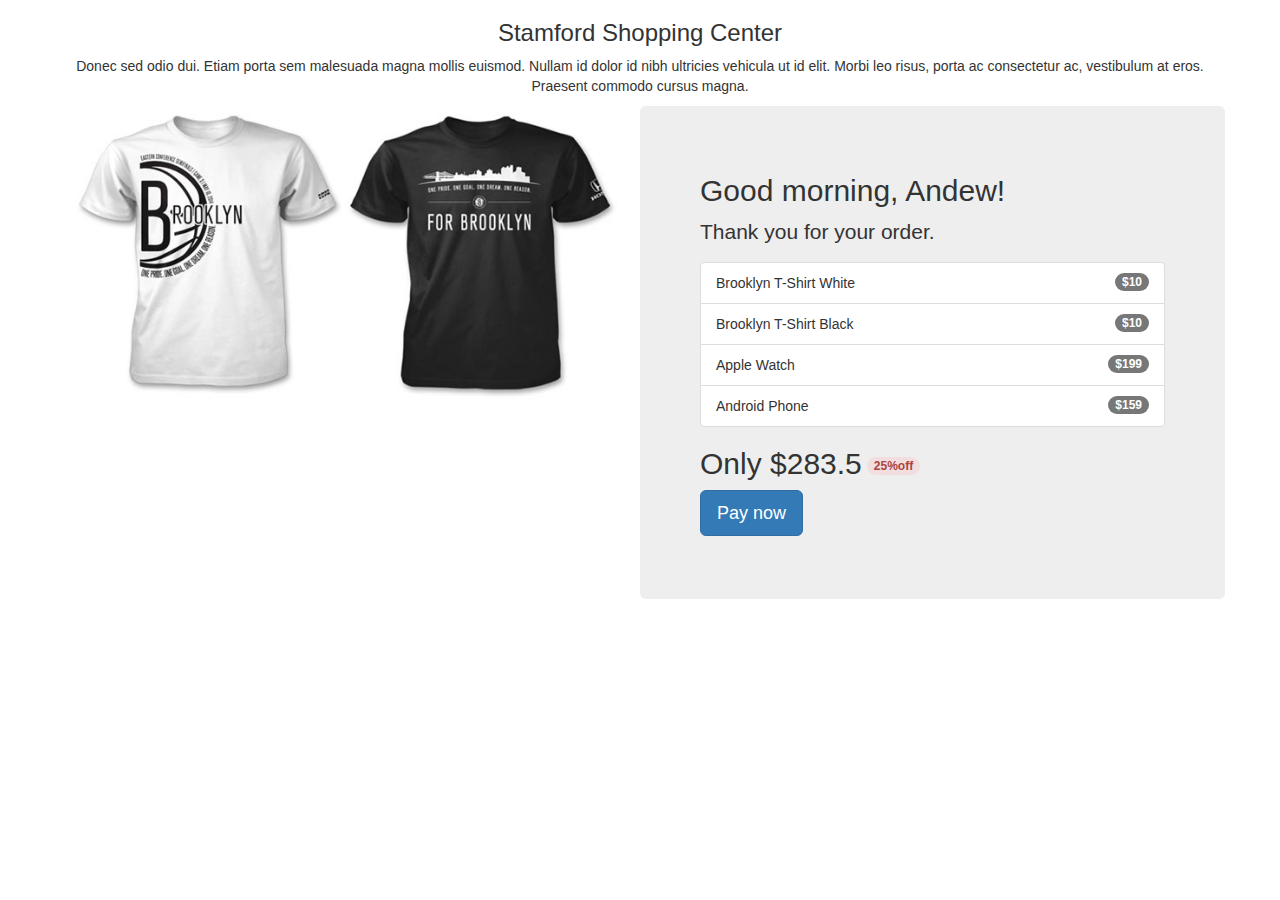
<file: Week3/index.html>
<!DOCTYPE html>
<html lang="en">
	<head>
		<meta charset="UTF-8">
        <title>Stamford Shopping Center</title>
        <link rel="stylesheet" type="text/css" href="css/bootstrap.css">
	</head>
	<body>
    <div class="container">
        <div class="row">
            <div class="col-md-12 text-center">
                <h3>Stamford Shopping Center</h3>
                <p>Donec sed odio dui. Etiam porta sem malesuada magna mollis euismod. Nullam id dolor id nibh ultricies vehicula ut id elit. Morbi leo risus, porta ac consectetur ac, vestibulum at eros. Praesent commodo cursus magna.</p>
            </div>
        </div>
        <div class="row">
            <div class="col-md-6">
                <img class="img-responsive" src="images/t-shirt.jpg"/>
            </div>
            <div class="col-md-6 jumbotron">
                <h2><span id="greeting">Hello</span>, <span id="customer-name">CUSTOMER</span>!</h2>
                <p>Thank you for your order.</p>

                <ul id="product-list" class="list-group">
                    <li class="list-group-item">
                        <span class="badge">$10</span>
                        Product 1
                    </li>
                </ul>

                <h2>Only <span id="price">$XXX</span><span id="discount" class="badge" style="color: #a94442;background-color: #f2dede; margin-left: 5px"></span> </h2>
                <p><a class="btn btn-primary btn-lg" href="#"
                      role="button">Pay now</a></p>
            </div>
        </div>
    </div>
	</body>
<script type="text/javascript" src="js/shop.js"></script>
</html>
</file>
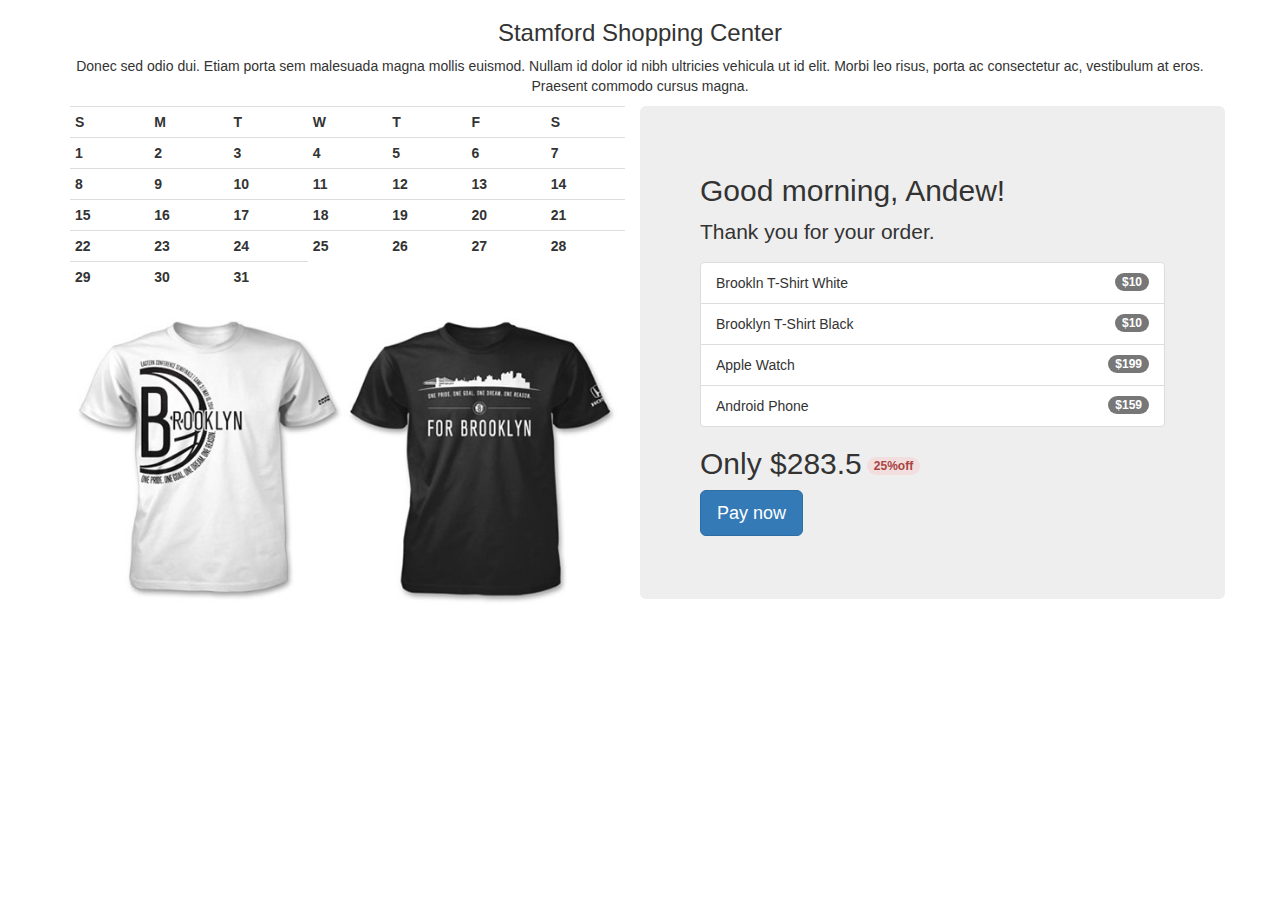
<file: Week4/index.html>
<!DOCTYPE html>
<html lang="en">
	<head>
		<meta charset="UTF-8">
        <title>Stamford Shopping Center</title>
        <link rel="stylesheet" type="text/css" href="css/bootstrap.css">
	</head>
	<body>
    <div class="container">
        <div class="row">
            <div class="col-md-12 text-center">
                <h3>Stamford Shopping Center</h3>
                <p>Donec sed odio dui. Etiam porta sem malesuada magna mollis euismod. Nullam id dolor id nibh ultricies vehicula ut id elit. Morbi leo risus, porta ac consectetur ac, vestibulum at eros. Praesent commodo cursus magna.</p>
            </div>
        </div>
        <div class="row">
            <div class="col-md-6">
                <p id="calendar">This is a calender!!</p>
                <img class="img-responsive" src="images/t-shirt.jpg"/>
            </div>
            <div class="col-md-6 jumbotron">
                <h2><span id="greeting">Hello</span>, <span id="customer-name">CUSTOMER</span>!</h2>
                <p>Thank you for your order.</p>

                <ul id="product-list" class="list-group">
                    <li class="list-group-item">
                        <span class="badge">$10</span>
                        Product 1
                    </li>
                </ul>

                <h2>Only <span id="price">$XXX</span><span id="discount" class="badge" style="color: #a94442;background-color: #f2dede; margin-left: 5px"></span> </h2>
                <p><a class="btn btn-primary btn-lg" href="#"
                      role="button">Pay now</a></p>
            </div>
        </div>
    </div>
	</body>
<script type="text/javascript" src="js/shop.js"></script>
<script type="text/javascript" src="js/calendar.js"></script>
</html>
</file>
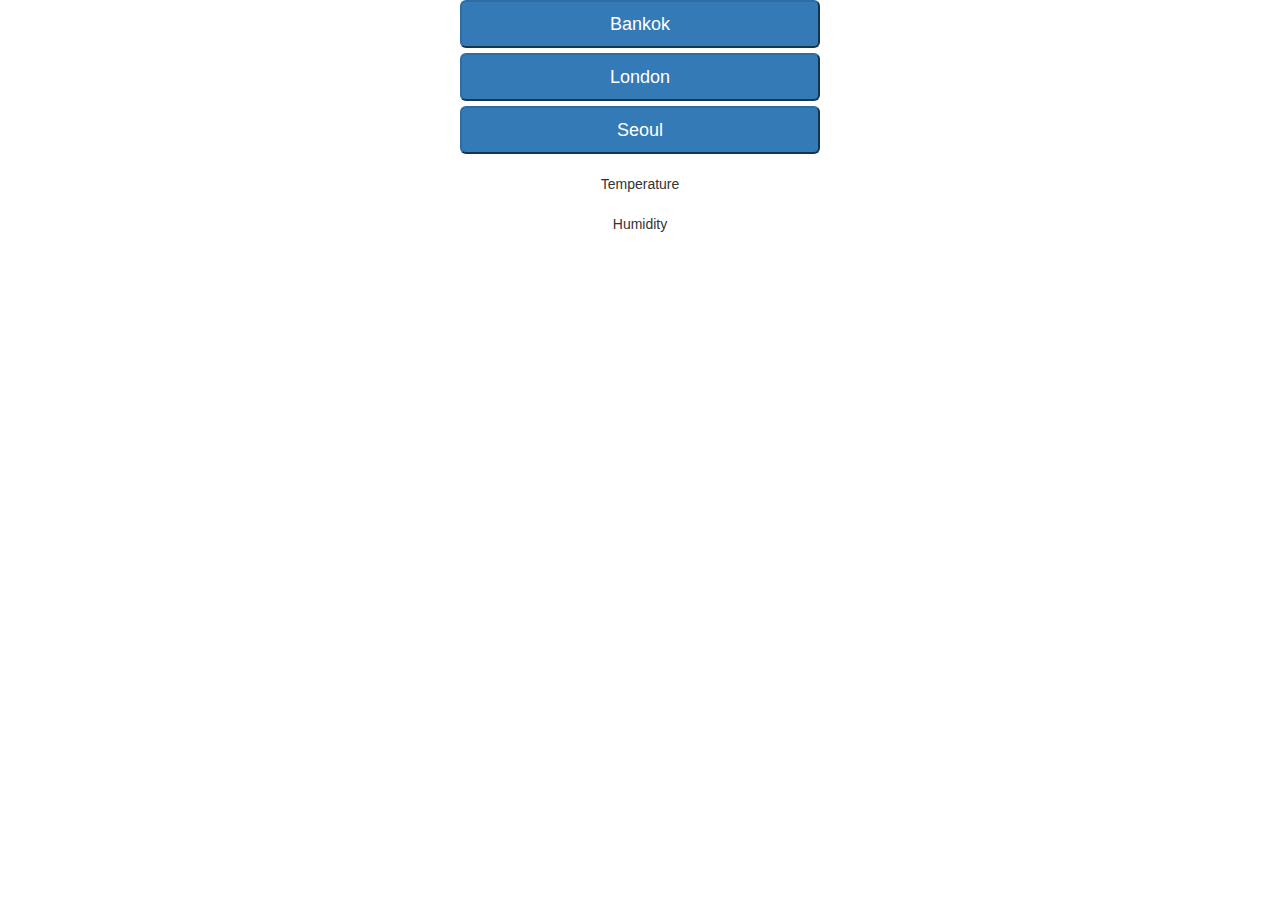
<file: Week5/index.html>
<!DOCTYPE html>
<html lang="en">
<head>
    <meta charset="UTF-8">
    <title>Title</title>
    <link rel="stylesheet" type="text/css" href="css/bootstrap.min.css">
    <script type="text/javascript" src="js/jquery-3.2.1.js"></script>
    <script type="text/javascript" src="js/weather.js"></script>
</head>
<body>
<div class="container">
    <div class="row">
        <div class="col-md-4 text-center">
        </div>
        <div class="col-md-4 text-center">
            <button id="bangkok" class="btn-block btn-lg btn-primary">Bankok</button>
            <button id="london" class="btn-block btn-lg btn-primary">London</button>
            <button id="seoul" class="btn-block btn-lg btn-primary">Seoul</button>
        </div>
        <div class="col-md-4 text-center">
        </div>

        <div class="col-md-12 text-center">
            <div id="icon"></div>
            <h1 id="result"></h1>
            <p>Temperature</p>
            <h1 id="humidity"></h1>
            <p>Humidity</p>
        </div>
    </div>
</div>
</body>
</html>
</file>
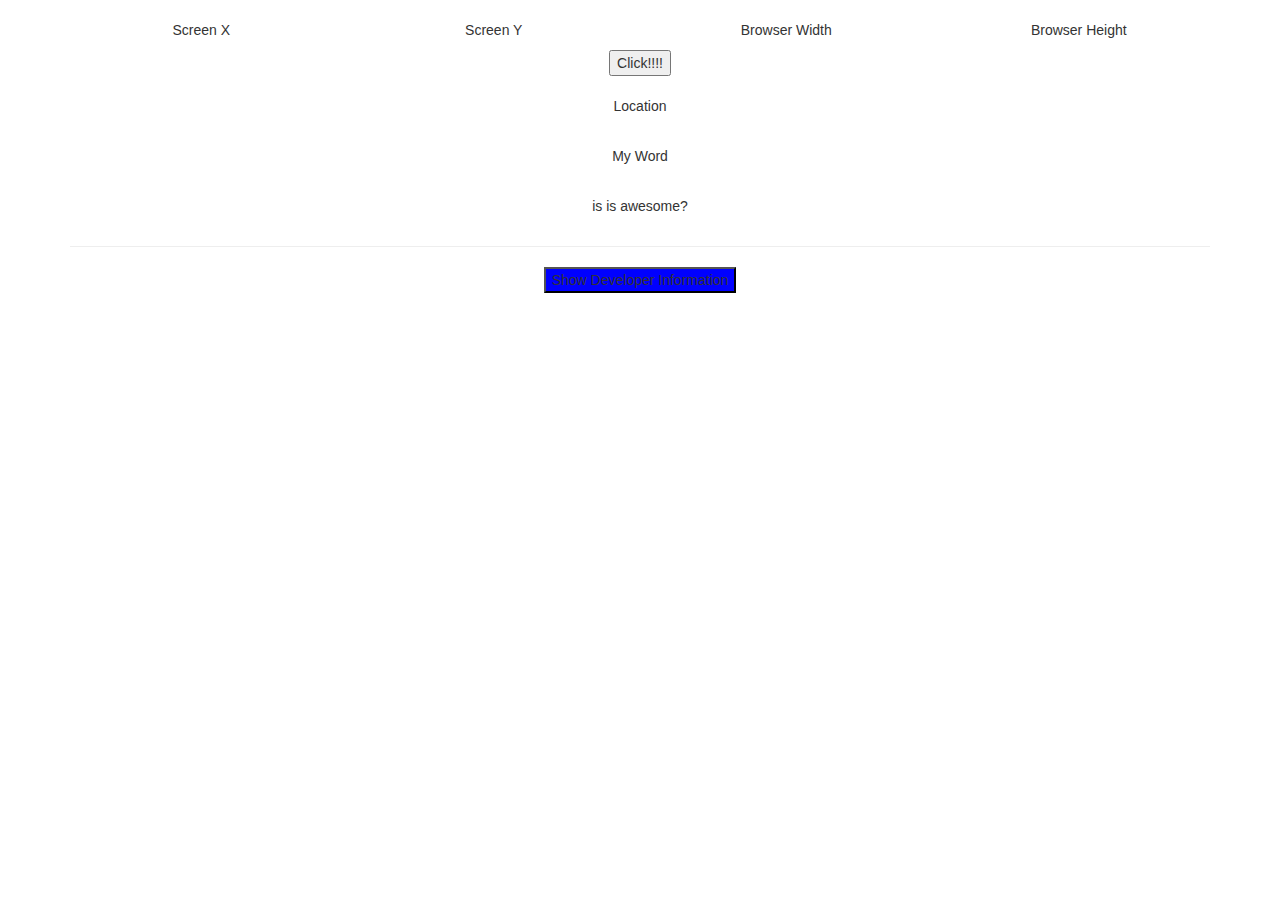
<file: Week4-2/task1.html>
<!DOCTYPE html>
<html lang="en">
	<head>
		<title>Stamford Shopping Center</title>
		<link rel="stylesheet" type="text/css" href="css/bootstrap.min.css">
		<script type="text/javascript" src="js/task1.js"></script>
	</head>
	<body>
		<div class="container">
			<div class="row">

				<div class="col-md-3">
					<h1 id="screenX" class="text-center"></h1>
					<p class="text-center">Screen X</p>
				</div>
				<div class="col-md-3">
					<h1 id="screenY" class="text-center"></h1>
					<p class="text-center">Screen Y</p>
				</div>
				<div class="col-md-3" >
					<h1 id="screenWidth" class="text-center"></h1>
					<p class="text-center">Browser Width</p>
				</div>
				<div class="col-md-3" >
					<h1 id="screenHeight" class="text-center"></h1>
					<p class="text-center">Browser Height</p>
				</div>

			</div>

			<div class="row">

				<div class="col-md-12 text-center">
					<button id="button">Click!!!!</button>
				</div>


				<div class="col-md-12">
					<h1 id="location" class="text-center"></h1>
					<p class="text-center">Location</p>
				</div>

				<div class="col-md-12">
					<h1 id="myWord" class="text-center"></h1>
					<p class="text-center">My Word</p>
				</div>

				<div class="col-md-12">
					<h1 id="isItAwesome" class="text-center"></h1>
					<p class="text-center">is is awesome?</p>
				</div>

				<div class="col-md-12 text-center">
					<hr/>
					<button style="background-color:blue" id="dev-info">Show Developer Information</button>
					<span id="myinfo"></span>
				</div>

			</div>
  	</div>
  </body>
</html>
</file>
